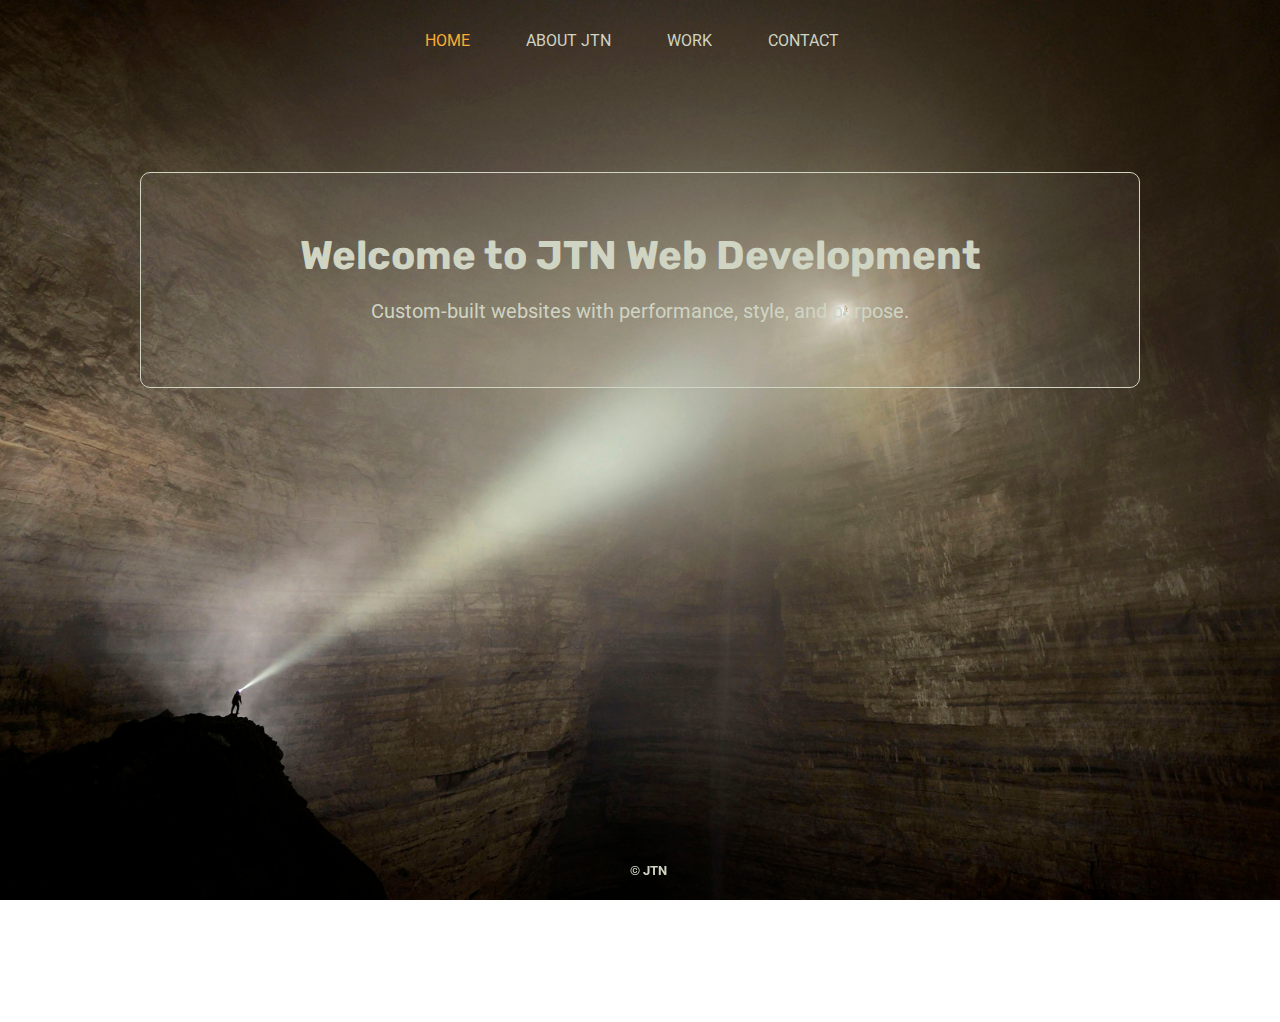
<file: index.html>
<!DOCTYPE html>
<html lang="en">
<head>
  <meta charset="UTF-8" />
  <meta name="viewport" content="width=device-width, initial-scale=1.0" />
  <title>JTN Web Development</title>

  <link rel="stylesheet" href="./resources/CSS/style.css" />
  <link href="https://fonts.googleapis.com/css?family=Damion&display=swap" rel="stylesheet">
  <link href="https://fonts.googleapis.com/css?family=Rubik&display=swap" rel="stylesheet">
  <link href="https://fonts.googleapis.com/css?family=Roboto:300,400,600,700&display=swap" rel="stylesheet">
</head>

<body>
  <header>
    <nav class="navdesktop">
      <ul>
        <li><a href="index.html" class="active">HOME</a></li>
        <li><a href="about.html">ABOUT JTN</a></li>
        <li><a href="work.html">WORK</a></li>
        <li><a href="contact.html">CONTACT</a></li>
      </ul>
    </nav>
  </header>

  <main class="home">
    <section class="home-intro">
      <div class="home-textbox">
        <h1>Welcome to JTN Web Development</h1>
        <p>Custom-built websites with performance, style, and purpose.</p>
      </div>
    </section>
  </main>
  

  <footer class="footer">
    <h5>© JTN</h5>
  </footer>
</body>
</html>
</file>
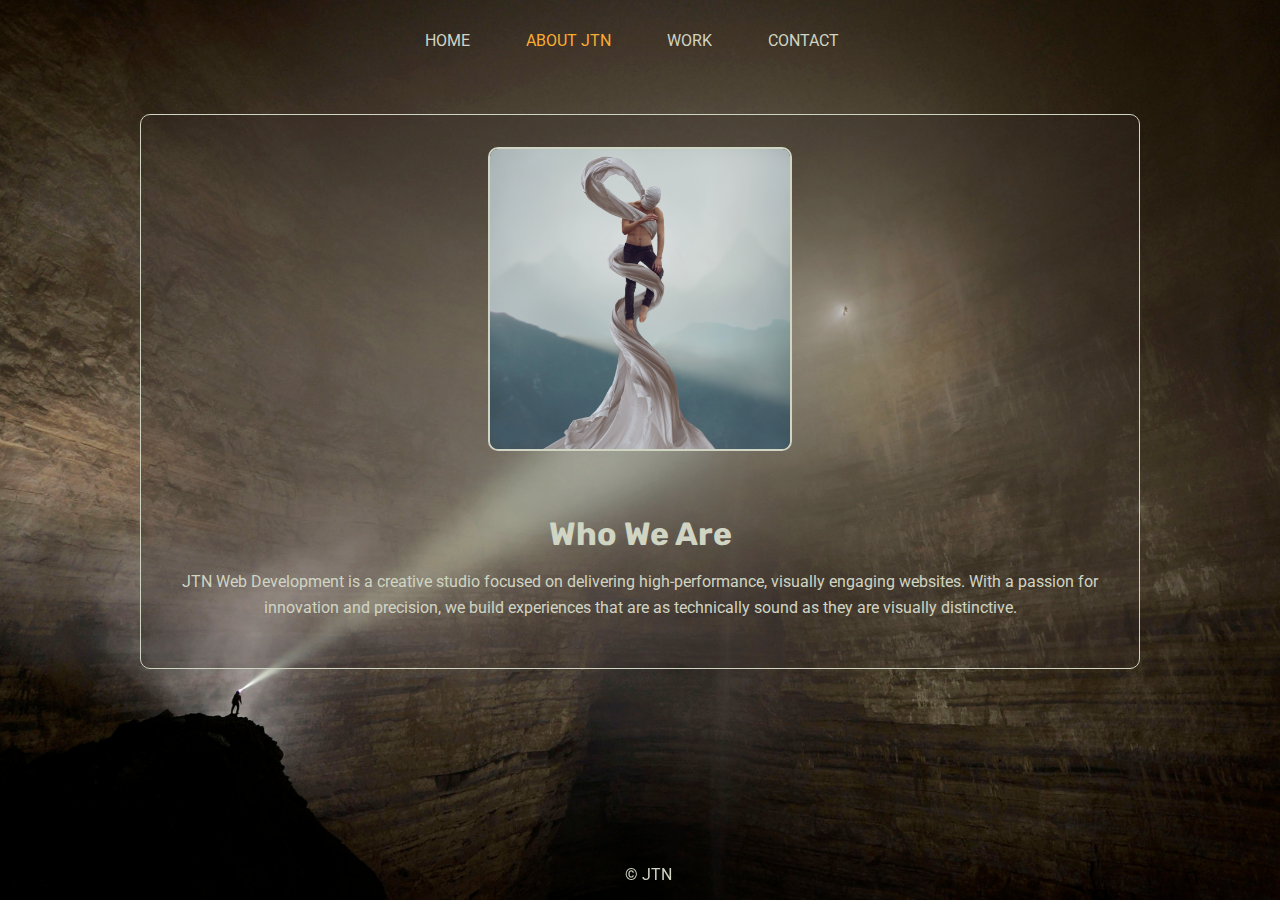
<file: about.html>
<!DOCTYPE html>
<html lang="en">
<head>
  <meta charset="UTF-8" />
  <meta name="viewport" content="width=device-width, initial-scale=1.0" />
  <title>About JTN</title>

  <link rel="stylesheet" href="./resources/CSS/style.css" />
  <link href="https://fonts.googleapis.com/css?family=Damion&display=swap" rel="stylesheet">
  <link href="https://fonts.googleapis.com/css?family=Rubik&display=swap" rel="stylesheet">
  <link href="https://fonts.googleapis.com/css?family=Roboto:300,400,600,700&display=swap" rel="stylesheet">
</head>

<body>
  <header>
    <nav class="navdesktop">
      <ul>
        <li><a href="index.html">HOME</a></li>
        <li><a href="about.html" class="active">ABOUT JTN</a></li>
        <li><a href="work.html">WORK</a></li>
        <li><a href="contact.html">CONTACT</a></li>
      </ul>
    </nav>
  </header>

  <main class="about">
    <section class="about-content">
      <img src="./resources/images/JTN.jpg" alt="About JTN" class="about-image" />
      <div class="about-text">
        <h3>Who We Are</h3>
        <p>
          JTN Web Development is a creative studio focused on delivering high-performance, visually engaging websites.
          With a passion for innovation and precision, we build experiences that are as technically sound as they are visually distinctive.
        </p>
      </div>
    </section>
  </main>

  <footer class="footer">
    <p>© JTN</p>
  </footer>
</body>
</html>
</file>
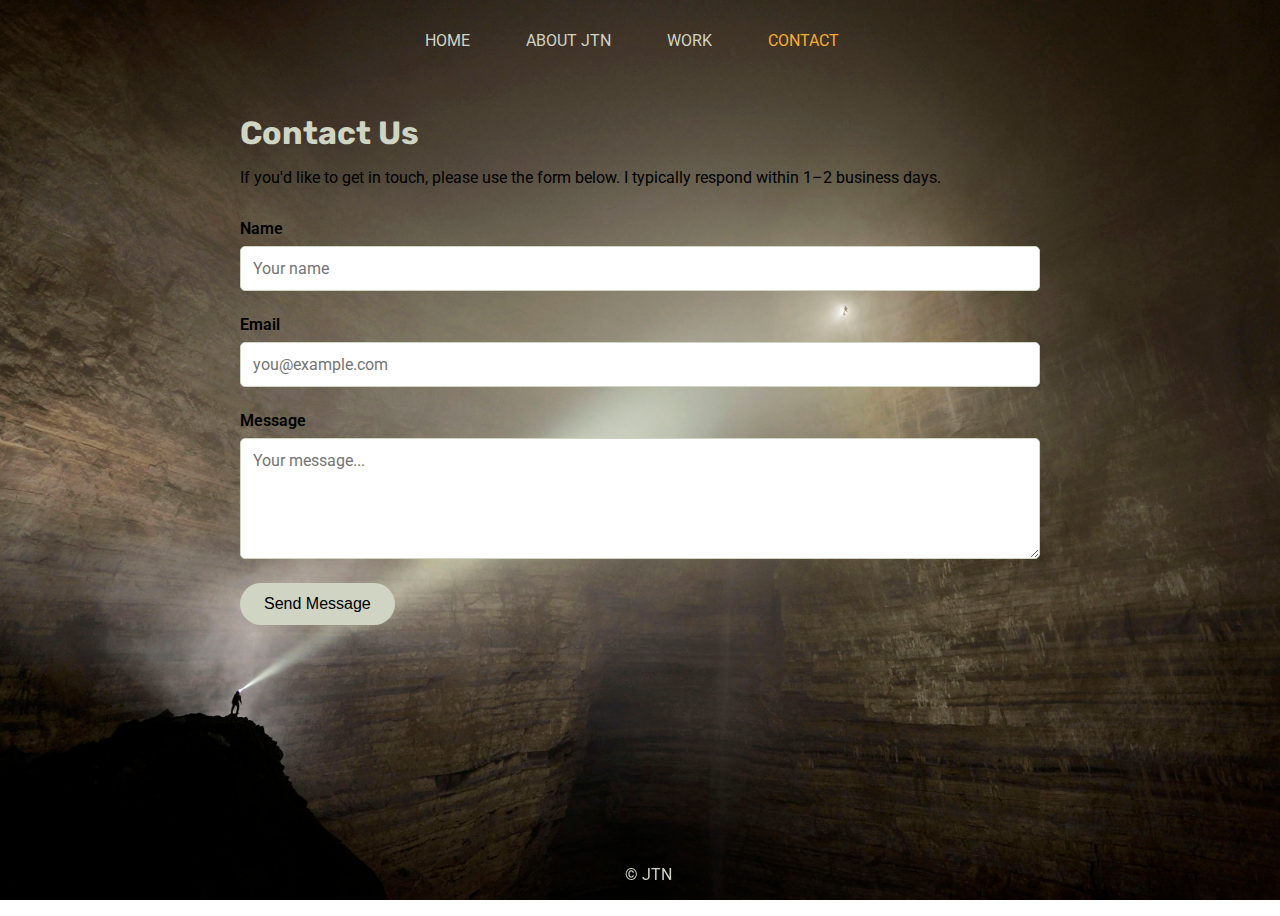
<file: contact.html>
<!DOCTYPE html>
<html lang="en">
<head>
  <meta charset="UTF-8" />
  <meta name="viewport" content="width=device-width, initial-scale=1.0" />
  <title>JTN Web Development</title>

  <link rel="stylesheet" href="./resources/CSS/style.css" />
  <link href="https://fonts.googleapis.com/css?family=Damion&display=swap" rel="stylesheet">
  <link href="https://fonts.googleapis.com/css?family=Rubik&display=swap" rel="stylesheet">
  <link href="https://fonts.googleapis.com/css?family=Roboto:300,400,600,700&display=swap" rel="stylesheet">
</head>

<body>
  <header>
    <nav class="navdesktop">
      <ul>
        <li><a href="index.html">HOME</a></li>
        <li><a href="about.html">ABOUT JTN</a></li>
        <li><a href="work.html">WORK</a></li>
        <li><a href="contact.html" class="active">CONTACT</a></li>
      </ul>
    </nav>
  </header>

  <main class="contact">
    <section class="contact-details">
      <h3>Contact Us</h3>
      <p>If you'd like to get in touch, please use the form below. I typically respond within 1–2 business days.</p>

      <form class="contact-form" action="/action_page.php" method="POST">
        <label for="name">Name</label>
        <input type="text" id="name" name="name" placeholder="Your name" required />

        <label for="email">Email</label>
        <input type="email" id="email" name="email" placeholder="you@example.com" required />

        <label for="message">Message</label>
        <textarea id="message" name="message" rows="5" placeholder="Your message..." required></textarea>

        <button type="submit">Send Message</button>
      </form>
    </section>
  </main>

  <footer class="footer">
    <p>© JTN</p>
  </footer>

</body>




</html>
</file>
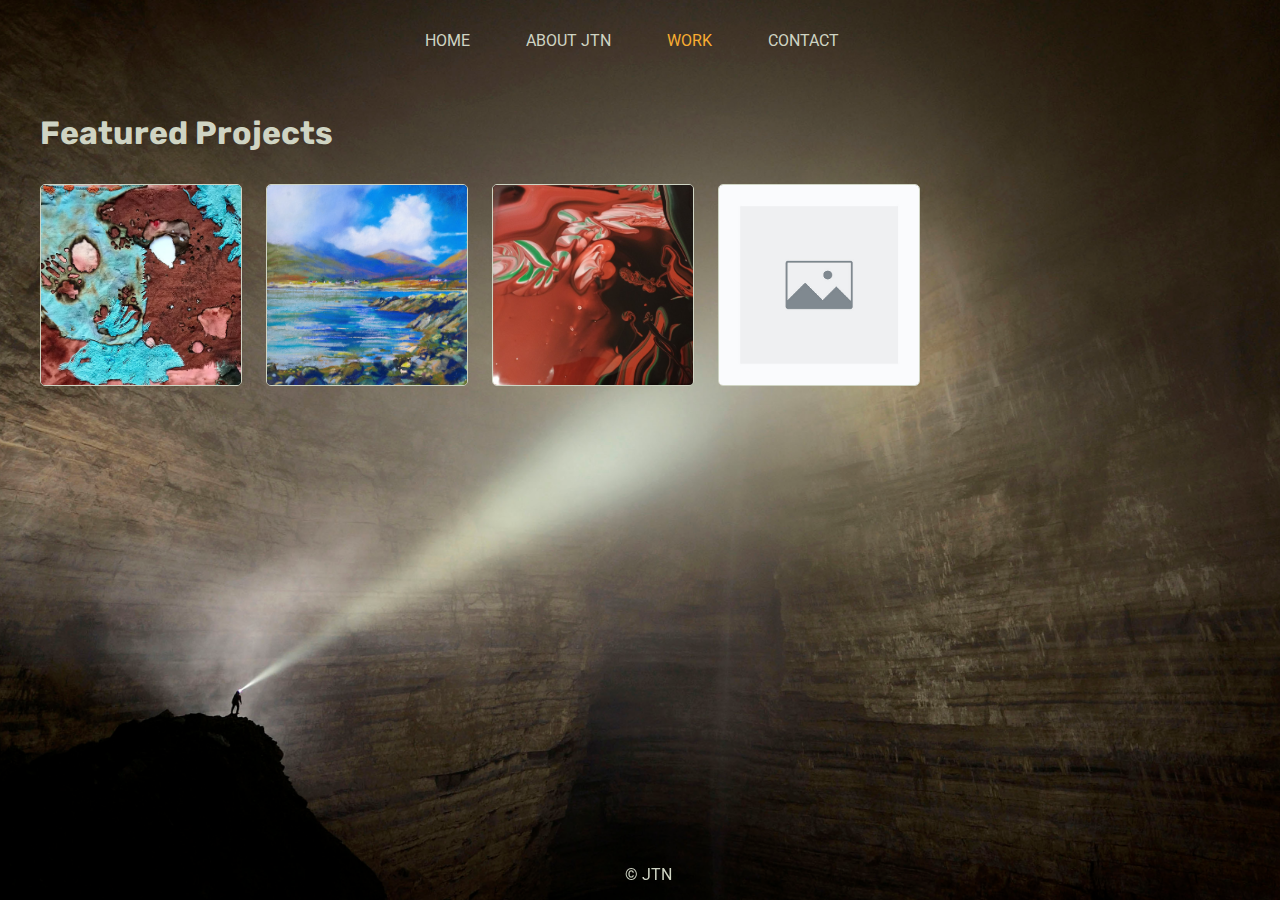
<file: work.html>
<!DOCTYPE html>
<html lang="en">
<head>
  <meta charset="UTF-8" />
  <meta name="viewport" content="width=device-width, initial-scale=1.0" />
  <title>JTN Work Showcase</title>

  <link rel="stylesheet" href="./resources/CSS/style.css" />
  <link href="https://fonts.googleapis.com/css?family=Damion&display=swap" rel="stylesheet">
  <link href="https://fonts.googleapis.com/css?family=Rubik&display=swap" rel="stylesheet">
  <link href="https://fonts.googleapis.com/css?family=Roboto:300,400,600,700&display=swap" rel="stylesheet">

</head>

<body>
  


  <header>
    <nav class="navdesktop">
      <ul>
        <li><a href="index.html">HOME</a></li>
        <li><a href="about.html">ABOUT JTN</a></li>
        <li><a href="work.html" class="active">WORK</a></li>
        <li><a href="contact.html">CONTACT</a></li>
      </ul>
    </nav>
  </header>

  <main class="work">
    <h3>Featured Projects</h3>
    <div class="project-grid">
      <div class="project-box" data-description="A portfolio website for Hannah Myers, a local artist.">
        <img src="./resources/images/hannah.jpg" alt="Hannah Myers website" />
        <div class="project-desc"></div>
      </div>
      <div class="project-box" data-description="A works and exhibition page for Helen R Robertson, a local painter.">
        <img src="./resources/images/helen.jpg" alt="Helen R Robertson website" />
        <div class="project-desc"></div>
      </div>
      <div class="project-box" data-description="A works and sales page for Bobby Malcolms, a local resin pour tiles artist.">
        <img src="./resources/images/bobby.png" alt="Bobby Malcolms website" />
        <div class="project-desc"></div>
      </div>
      <div class="project-box" data-description="Placeholder!">
        <img src="./resources/images/placeholder.png" alt="Project 4" />
        <div class="project-desc"></div>
      </div>
    </div>
  </main>

  <footer class="footer">
    <p>© JTN</p>
  </footer>
  
  <script>
    // Expand hovered box and update text
    document.querySelectorAll('.project-box').forEach(box => {
      box.addEventListener('mouseenter', () => {
        box.classList.add('expanded');
        box.querySelector('.project-desc').textContent = box.getAttribute('data-description');
      });
      box.addEventListener('mouseleave', () => {
        box.classList.remove('expanded');
        box.querySelector('.project-desc').textContent = '';
      });
    });
  </script>

</body>
</html>
</file>
<file: resources/CSS/style.css>
/********************************************************** sitewide */
html {
    font-family: "Roboto", sans-serif;
    font-size: 16px;
    height: 100%;
  }

/* HEADER and NAV styles */
header nav ul, body nav ul {
  display: flex;
  list-style-type: none;
  text-decoration: none;
  height: 50px;
  align-items: center;
  justify-content: center;
}
nav a {
  padding-right: 3.5rem;
  vertical-align: bottom;
  line-height: 1.6;
  font-size: 1rem;
  text-decoration: none;
  color: #cfd4c3;
}

.navdesktop a:hover,
.navdesktop .active {
  color: #f8ad31;
}


/* BODY styles, baseline for every page */
body {
height: 100%;
background-image: url("../images/background.jpeg");
background-position: center;
background-repeat: no-repeat;
background-size: cover;
}


/* FOOTER styles */
.footer {
  text-align: center;
  color: #cfd4c3;
  position: fixed;
  bottom: 0px;
  width: 100%;
}


/* ******************************************** Contact Section */
.contact {
  max-width: 800px;
  margin: 3rem auto;
  padding: 0 1.5rem;
}
.contact h3 {
  font-family: 'Rubik', sans-serif;
  font-size: 2rem;
  margin-bottom: 1rem;
  color: #cfd4c3;
}
.contact p {
  margin-bottom: 2rem;
}

/* Contact Form */
.contact-form {
  display: flex;
  flex-direction: column;
}
.contact-form label {
  margin-bottom: 0.5rem;
  font-weight: 600;
}
.contact-form input,
.contact-form textarea {
  padding: 0.75rem;
  margin-bottom: 1.5rem;
  border: 1px solid #cfd4c3;
  border-radius: 5px;
  font-family: inherit;
  font-size: 1rem;
  transition: border 0.3s ease, box-shadow 0.3s ease;
}
.contact-form input:focus,
.contact-form textarea:focus {
  border-color: #f8ad31;
  box-shadow: 0 0 0 3px rgba(0, 188, 212, 0.2);
  outline: none;
}

/* Button */
.contact-form button {
  align-self: flex-start;
  background-color: #cfd4c3;
  color: cfd4c3;
  padding: 0.75rem 1.5rem;
  font-size: 1rem;
  border: none;
  border-radius: 30px;
  cursor: pointer;
  transition: background-color 0.3s ease;
}
.contact-form button:hover {
  background-color: #f8ad31;
}







/********************************************** About Section */
.about {
  max-width: 1000px;
  margin: 3rem auto;
  padding: 0 1.5rem;
}

.about-content {
  display: flex;
  flex-direction: column;
  align-items: center;
  background-color: #342c284D;
  border: 1px solid #cfd4c3;
  border-radius: 10px;
  padding: 2rem;
  text-align: center;
}

.about-image {
  max-width: 300px;
  width: 100%;
  height: auto;
  border-radius: 10px;
  margin-bottom: 2rem;
  border: 2px solid #cfd4c3;
}

.about-text h3 {
  font-family: 'Rubik', sans-serif;
  font-size: 2rem;
  margin-bottom: 1rem;
  color: #cfd4c3;
}

.about-text p {
  font-size: 1rem;
  color: #cfd4c3;
  line-height: 1.6;
}






/*********************************************** Work Section */
.work {
  max-width: 1200px;
  margin: 3rem auto;
  padding: 0 1.5rem;
}
.work h3 {
  font-family: 'Rubik', sans-serif;
  font-size: 2rem;
  margin-bottom: 2rem;
  color: #cfd4c3;
}

/* Project Grid */
.project-grid {
  display: flex;
  flex-wrap: wrap;
  gap: 1.5rem;
  justify-content: flex-start;
  align-items: flex-start;
}

/* Project Box */
.project-box {
  position: relative;
  width: 200px;
  height: 200px;
  background-color: rgba(255, 255, 255, 0.05);
  border: 1px solid #cfd4c3;
  border-radius: 5px;
  overflow: hidden;
  display: flex;
  flex-direction: row;
  transition: width 0.4s ease;
}

/* Project Image */
.project-box img {
  width: 200px;
  height: 100%;
  object-fit: cover;
  pointer-events: none;
  flex-shrink: 0;
}

/* Description container — hidden by default */
.project-desc {
  display: none;
  padding: 1rem;
  width: 200px;
  color: #f8ad31;
  background: rgba(0, 0, 0, 0.7);
  font-size: 0.9rem;
  font-family: 'Roboto', sans-serif;
  overflow-wrap: break-word;
}

/* Expanded State */
.project-box.expanded {
  width: 400px;
}
.project-box.expanded .project-desc {
  display: block;
}


/***************************************************** Index section */
/* Home Page Styles */
.home {
  display: flex;
  align-items: flex-start;
  justify-content: center;
  min-height: calc(100vh - 50px); /* Account for navbar */
  padding-top: 10vh;
}

.home-intro {
  width: 100%;
  max-width: 1000px;
  display: flex;
  justify-content: center;
}

.home-textbox {
  background-color: rgba(255, 255, 255, 0.05);
  border: 1px solid #cfd4c3;
  border-radius: 10px;
  padding: 2rem;
  text-align: center;
  color: #cfd4c3;
  width: 100%;
}

.home-textbox h1 {
  font-family: 'Rubik', sans-serif;
  font-size: 2.5rem;
  margin-bottom: 1rem;
  color: #cfd4c3;
}

.home-textbox p {
  font-size: 1.25rem;
  margin-bottom: 2rem;
}
</file>
